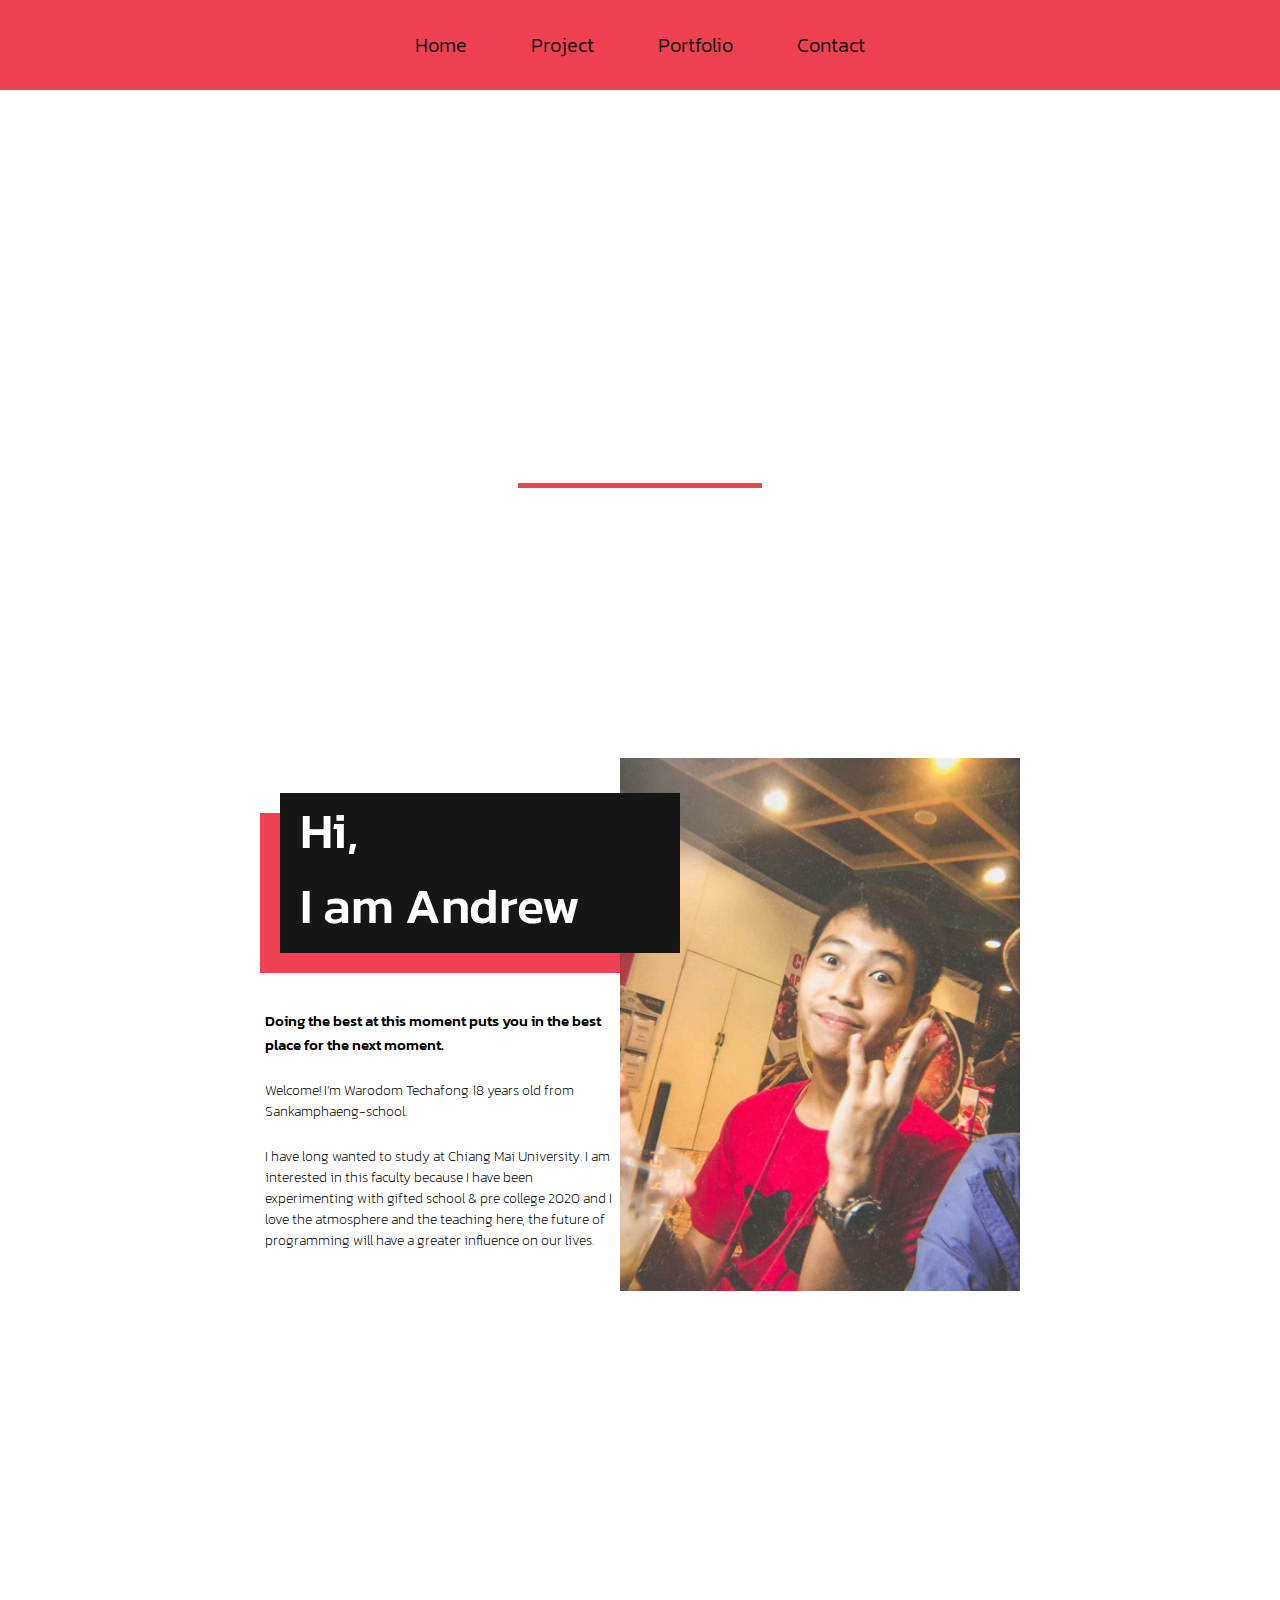
<file: index.html>
<!DOCTYPE html>
<html lang="en">
    <head>
        <meta charset="utf-8">
        <meta name="viewport" content="width=device-width, initial-scale=1.0">
        <title>andrewii23</title>

	    <link rel="stylesheet" href="https://fonts.googleapis.com/css?family=Kanit">
	    <link rel="stylesheet" href="https://kit-pro.fontawesome.com/releases/v5.13.0/css/pro.min.css" >
        <link rel="stylesheet" type="text/css" href="css/style.css" media="screen" />
	    <link rel="shortcut icon" href="img/logo.png">
		<script type="text/javascript" src="js/title.js"></script>
    </head>
    <body>
        <div class="header">
            <ul>
		        <li><a href="index.html">Home</a></li>
		        <li><a href="project.html">Project</a></li>
		        <li><a href="portfolio.html">Portfolio</a></li>
		        <li><a href="contact.html">Contact</a></li>
		    </ul>
        </div>
        <div class="container bg-black" style="z-index:0;background:url('http://i.imgur.com/sFpFyPeh.gif');background-repeat: no-repeat;background-size: cover;">
	        <div class="row">
	            <center>
		            <h1>W E L C O M E</h1>
	                <h3>Knowledge is power.</h3>
		            <div class="line"></div>
					<!--<div class="info">
						<ul>
							<li><i class="fab fa-facebook-f"></i><a href="#"></a></li>
              <li><i class="fab fa-facebook-f"></i><a href="#"></a></li>
              <li><i class="fab fa-facebook-f"></i><a href="#"></a></li>
              <li><i class="fab fa-facebook-f"></i><a href="#"></a></li>
						</ul>
					</div>-->
	          	</center>
	        </div>
        </div>
		<div style="height:750px;padding:50px;" class="container bg-white">
			<div id="box" class="row">
                <img id="transitionforandrew" style "" src="img/57533044_405043456975722_1621174670466220032_o.jpg" width="400px">
				<div id="transitionforpathbgblack" class="path bg-black">
					<h2>Hi,</h2>
					<h2>I am Andrew</h2>
				</div>
				<div id="transitionforpathbgred" class="path bg-red"></div>
				<div id="transitionforspan" style="width:350px;">
					<span>Doing the best at this moment puts you in the best place for the next moment.</span>
					<br><br>
					<p>Welcome! I’m Warodom Techafong 18 years old from Sankamphaeng-school.</p>
                    <br>
					<p>I have long wanted to study at Chiang Mai University. I am interested in this faculty because I have been experimenting with gifted school & pre college 2020 and I love the atmosphere and the teaching here, the future of programming will have a greater influence on our lives.</p>
				</div>
			</div>
		</div>
    <footer>
      <ul>
        <li><a href="https://www.facebook.com/andrew.warodom/" target="_blank"><i class="fab fa-facebook-f"></i></a></li>
        <li><a href="https://www.youtube.com/channel/UCpaS-hvGrgOe9mP3vXyAitQ" target="_blank"><i class="fab fa-youtube"></i></a></li>
        <li><a href="https://www.instagram.com/andrewii23/" target="_blank"><i class="fab fa-instagram"></i></a></li>
      </ul>
    </footer>
    </body>
</html>
</file>
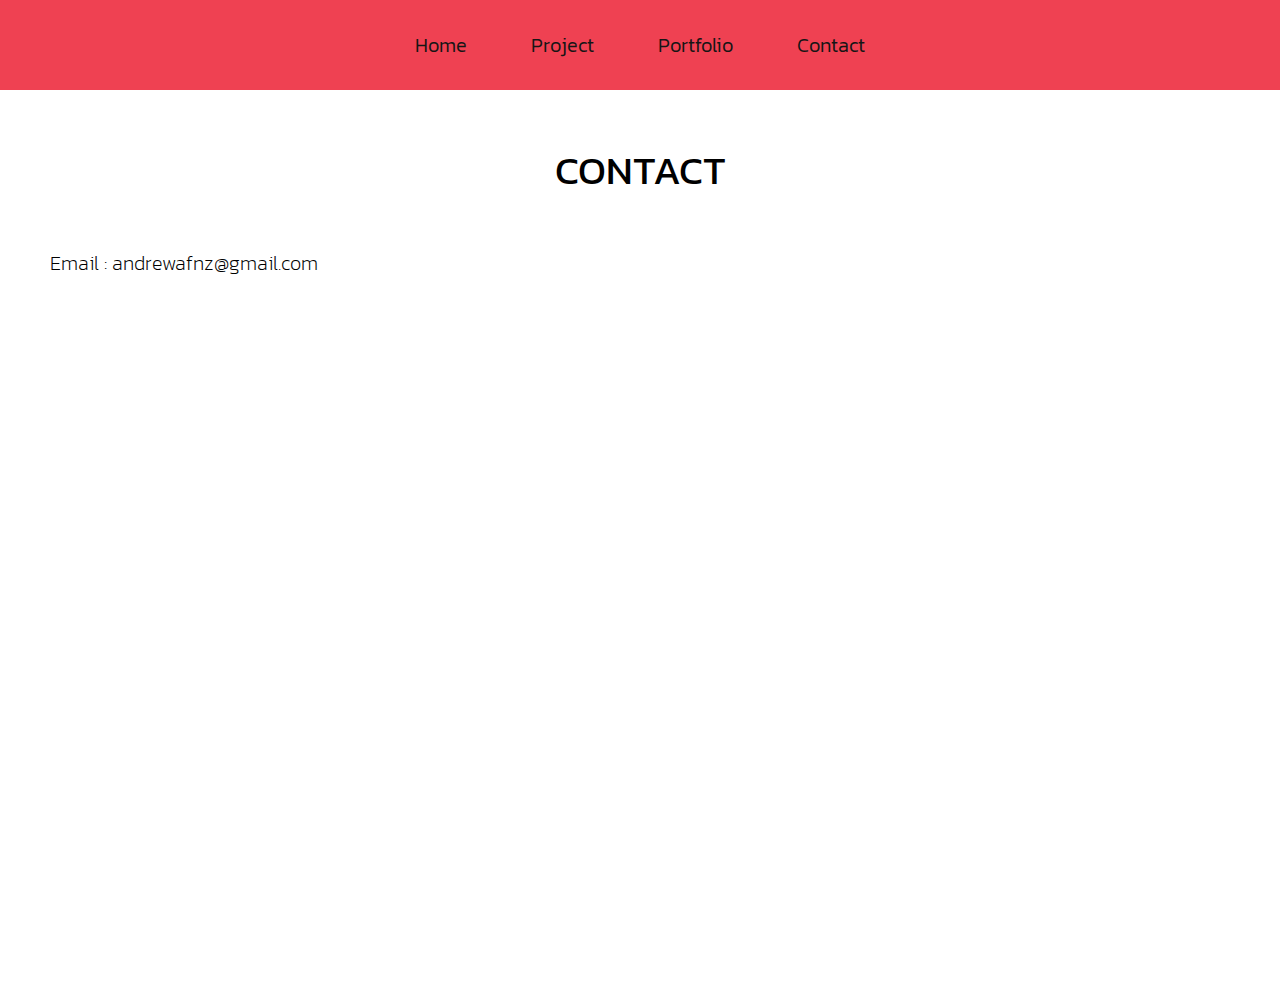
<file: contact.html>
<!DOCTYPE html>
<html lang="en">
    <head>
        <meta charset="utf-8">
        <meta name="viewport" content="width=device-width, initial-scale=1.0">
        <title>andrewii23</title>

	    <link rel="stylesheet" href="https://fonts.googleapis.com/css?family=Kanit">
	    <link rel="stylesheet" href="https://kit-pro.fontawesome.com/releases/v5.13.0/css/pro.min.css" >
        <link rel="stylesheet" type="text/css" href="css/style.css" media="screen" />
	    <link rel="shortcut icon" href="img/logo.png">
		<script type="text/javascript" src="js/title.js"></script>
    </head>
    <body>
        <div class="header">
            <ul>
              <li><a href="index.html">Home</a></li>
              <li><a href="project.html">Project</a></li>
              <li><a href="portfolio.html">Portfolio</a></li>
              <li><a href="contact.html">Contact</a></li>
		    </ul>
        </div>

		<div style="height:750px;padding:50px;display:block;">
      <h3 style="color:#000;font-weight:400;justify-content:center;align-items:center;padding:0;" class="container">CONTACT</h3>
      <br />      <br />

      <p style="font-size:20px;"> Email : andrewafnz@gmail.com</p>
    </div>
    <footer>
      <ul>
        <li><a href="https://www.facebook.com/andrew.warodom/" target="_blank"><i class="fab fa-facebook-f"></i></a></li>
        <li><a href="https://www.youtube.com/channel/UCpaS-hvGrgOe9mP3vXyAitQ" target="_blank"><i class="fab fa-youtube"></i></a></li>
        <li><a href="https://www.instagram.com/andrewii23/" target="_blank"><i class="fab fa-instagram"></i></a></li>
      </ul>
    </footer>
    </body>
</html>
</file>
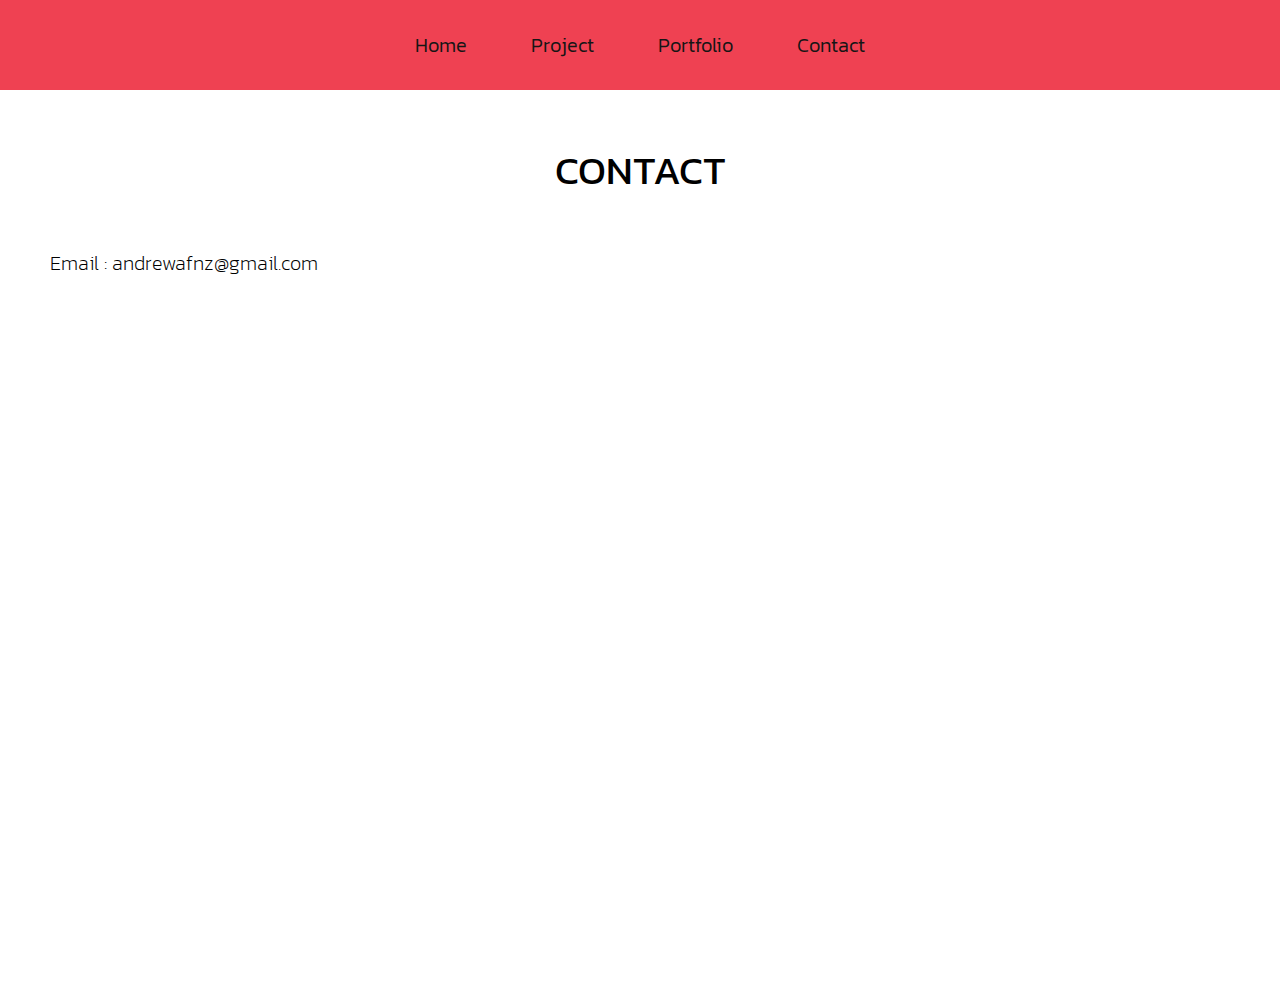
<file: portfolio.html>
<!DOCTYPE html>
<html lang="en">
    <head>
        <meta charset="utf-8">
        <meta name="viewport" content="width=device-width, initial-scale=1.0">
        <title>andrewii23</title>

	    <link rel="stylesheet" href="https://fonts.googleapis.com/css?family=Kanit">
	    <link rel="stylesheet" href="https://kit-pro.fontawesome.com/releases/v5.13.0/css/pro.min.css" >
        <link rel="stylesheet" type="text/css" href="css/style.css" media="screen" />
	    <link rel="shortcut icon" href="img/logo.png">
		<script type="text/javascript" src="js/title.js"></script>
    </head>
    <body>
        <div class="header">
            <ul>
		        <li><a href="index.html">Home</a></li>
		        <li><a href="project.html">Project</a></li>
		        <li><a href="portfolio.html">Portfolio</a></li>
		        <li><a href="contact.html">Contact</a></li>
		    </ul>
        </div>

		<div style="height:750px;padding:50px;display:block;">
      <h3 style="color:#000;font-weight:400;justify-content:center;align-items:center;padding:0;" class="container">CONTACT</h3>
      <br />      <br />

      <p style="font-size:20px;"> Email : andrewafnz@gmail.com</p>
    </div>
    <footer>
      <ul>
        <li><a href="https://www.facebook.com/andrew.warodom/" target="_blank"><i class="fab fa-facebook-f"></i></a></li>
        <li><a href="https://www.youtube.com/channel/UCpaS-hvGrgOe9mP3vXyAitQ" target="_blank"><i class="fab fa-youtube"></i></a></li>
        <li><a href="https://www.instagram.com/andrewii23/" target="_blank"><i class="fab fa-instagram"></i></a></li>
      </ul>
    </footer>
    </body>
</html>
</file>
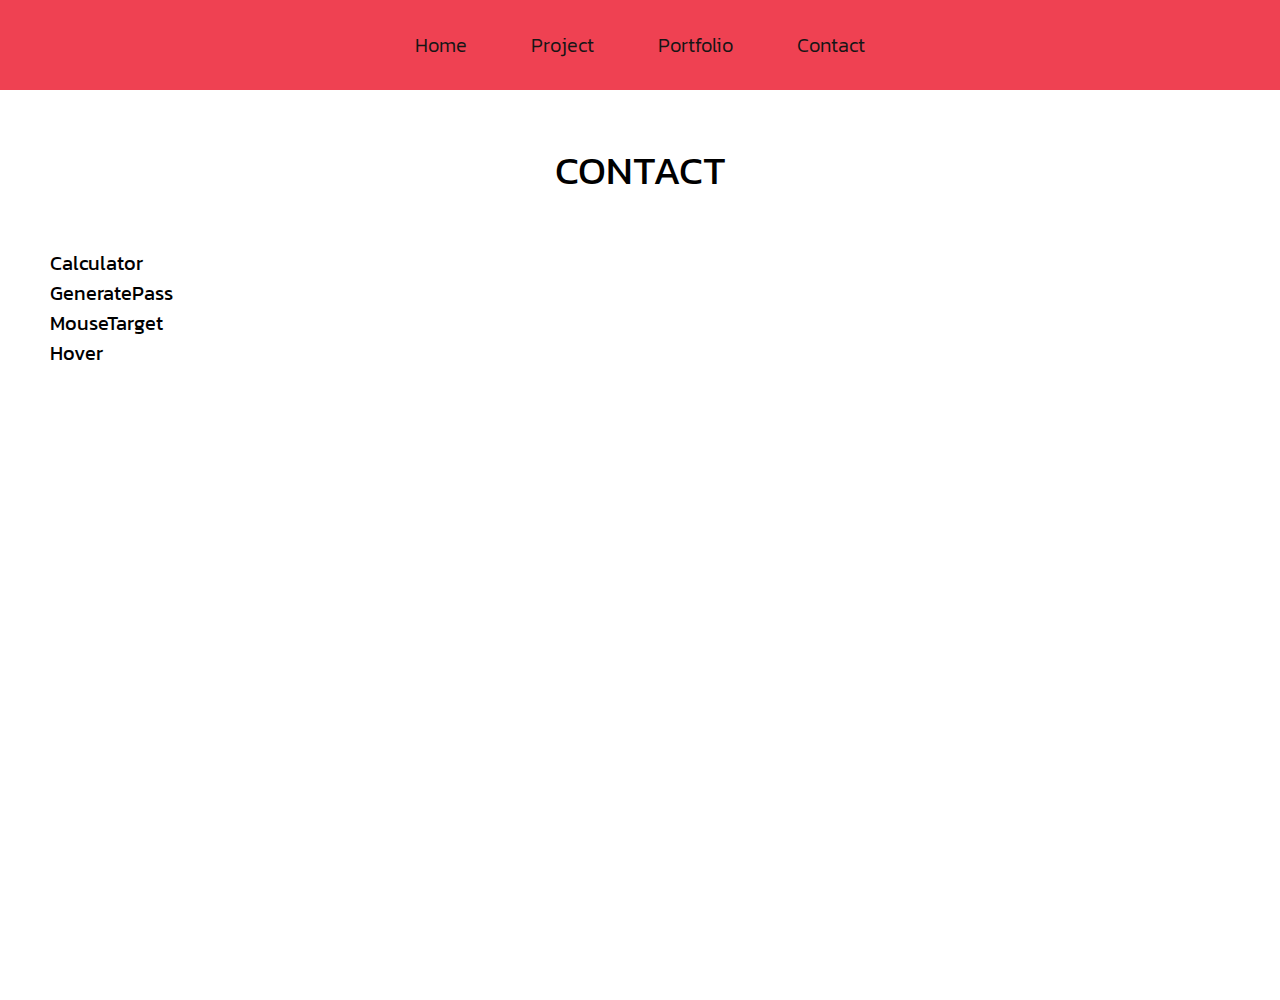
<file: project.html>
<!DOCTYPE html>
<html lang="en">
    <head>
        <meta charset="utf-8">
        <meta name="viewport" content="width=device-width, initial-scale=1.0">
        <title>andrewii23</title>

	    <link rel="stylesheet" href="https://fonts.googleapis.com/css?family=Kanit">
	    <link rel="stylesheet" href="https://kit-pro.fontawesome.com/releases/v5.13.0/css/pro.min.css" >
        <link rel="stylesheet" type="text/css" href="css/style.css" media="screen" />
	    <link rel="shortcut icon" href="img/logo.png">
        <script type="text/javascript" src="js/title.js"></script>
    <style>
        ul.project {
            list-style: none;
        }
        ul.project li a{
            color: black;
            text-decoration-line: none;
            font-size:20px;
           font-weight: normal;
        }
    </style>
    </head>
    <body>
        <div class="header">
            <ul>
		        <li><a href="index.html">Home</a></li>
		        <li><a href="project.html">Project</a></li>
		        <li><a href="portfolio.html">Portfolio</a></li>
		        <li><a href="contact.html">Contact</a></li>
		    </ul>
        </div>

		<div style="height:750px;padding:50px;display:block;">
      <h3 style="color:#000;font-weight:400;justify-content:center;align-items:center;padding:0;" class="container">CONTACT</h3>
      <br />      <br />

      <ul class="project">
        <li><a href="Project/Calculator.html">Calculator</a></li>
        <li><a href="Project/GeneratePass.html">GeneratePass</a></li>
        <li><a href="Project/MouseTarget.html">MouseTarget</a></li>
        <li><a href="Project/SocialHover.html">Hover</a></li>
    </ul>
    </div>
    <footer>
      <ul>
        <li><a href="https://www.facebook.com/andrew.warodom/" target="_blank"><i class="fab fa-facebook-f"></i></a></li>
        <li><a href="https://www.youtube.com/channel/UCpaS-hvGrgOe9mP3vXyAitQ" target="_blank"><i class="fab fa-youtube"></i></a></li>
        <li><a href="https://www.instagram.com/andrewii23/" target="_blank"><i class="fab fa-instagram"></i></a></li>
      </ul>
    </footer>
    </body>
</html>
</file>
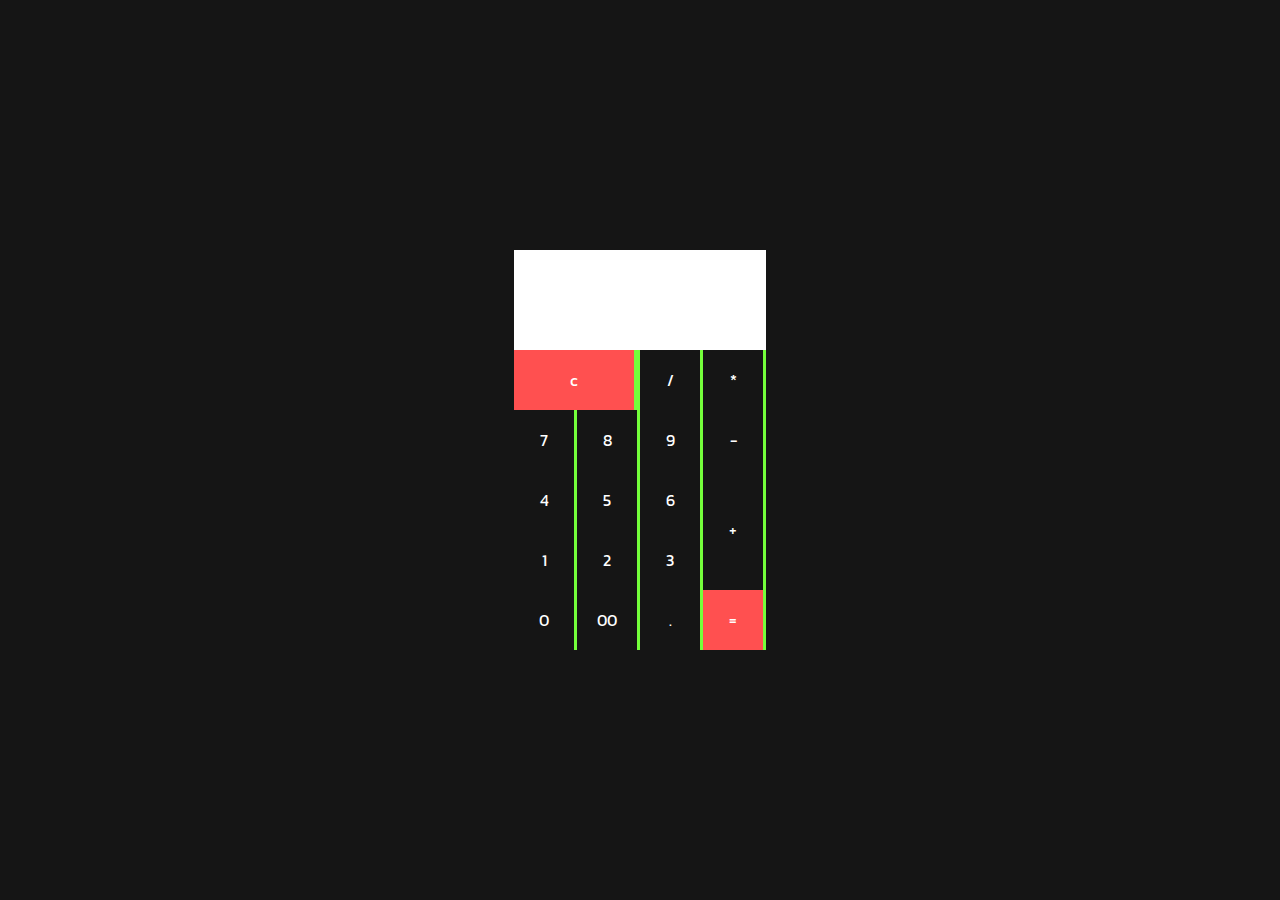
<file: Project/Calculator.html>
<!DOCTYPE html>
<html lang="en">
    <head>
        <meta charset="utf-8">
        <meta name="viewport" content="width=device-width, initial-scale=1.0">
        <title>CAMT CAL</title>
	    <link rel="stylesheet" href="https://fonts.googleapis.com/css?family=Kanit">
        <link rel="stylesheet" type="text/css" href="css/style1.css"/>
    </head>
    <body>
        <form class="calculator" name="calc">
		    <input class="value" type="text" name="txt" readonly>
		    <span class="num clear" onclick="document.calc.txt.value =''">c</span>
		    <span class="num" onclick="document.calc.txt.value +='/'">/</span>
		    <span class="num" onclick="document.calc.txt.value +='*'">*</span>
		    <span class="num" onclick="document.calc.txt.value +='7'">7</span>
		    <span class="num" onclick="document.calc.txt.value +='8'">8</span>
		    <span class="num" onclick="document.calc.txt.value +='9'">9</span>
		    <span class="num" onclick="document.calc.txt.value +='-'">-</span>
		    <span class="num" onclick="document.calc.txt.value +='4'">4</span>
		    <span class="num" onclick="document.calc.txt.value +='5'">5</span>
	    	<span class="num" onclick="document.calc.txt.value +='6'">6</span>
		    <span class="num plus" onclick="document.calc.txt.value +='+'">+</span>
	    	<span class="num" onclick="document.calc.txt.value +='1'">1</span>
	    	<span class="num" onclick="document.calc.txt.value +='2'">2</span>
			<span class="num" onclick="document.calc.txt.value +='3'">3</span>
	    	<span class="num" onclick="document.calc.txt.value +='0'">0</span>
	    	<span class="num" onclick="document.calc.txt.value +='00'">00</span>
	    	<span class="num" onclick="document.calc.txt.value +='.'">.</span>
	    	<span class="num equal" onclick="document.calc.txt.value = eval(calc.txt.value)">=</span>
	    </form>
    </body>
</html>
</file>
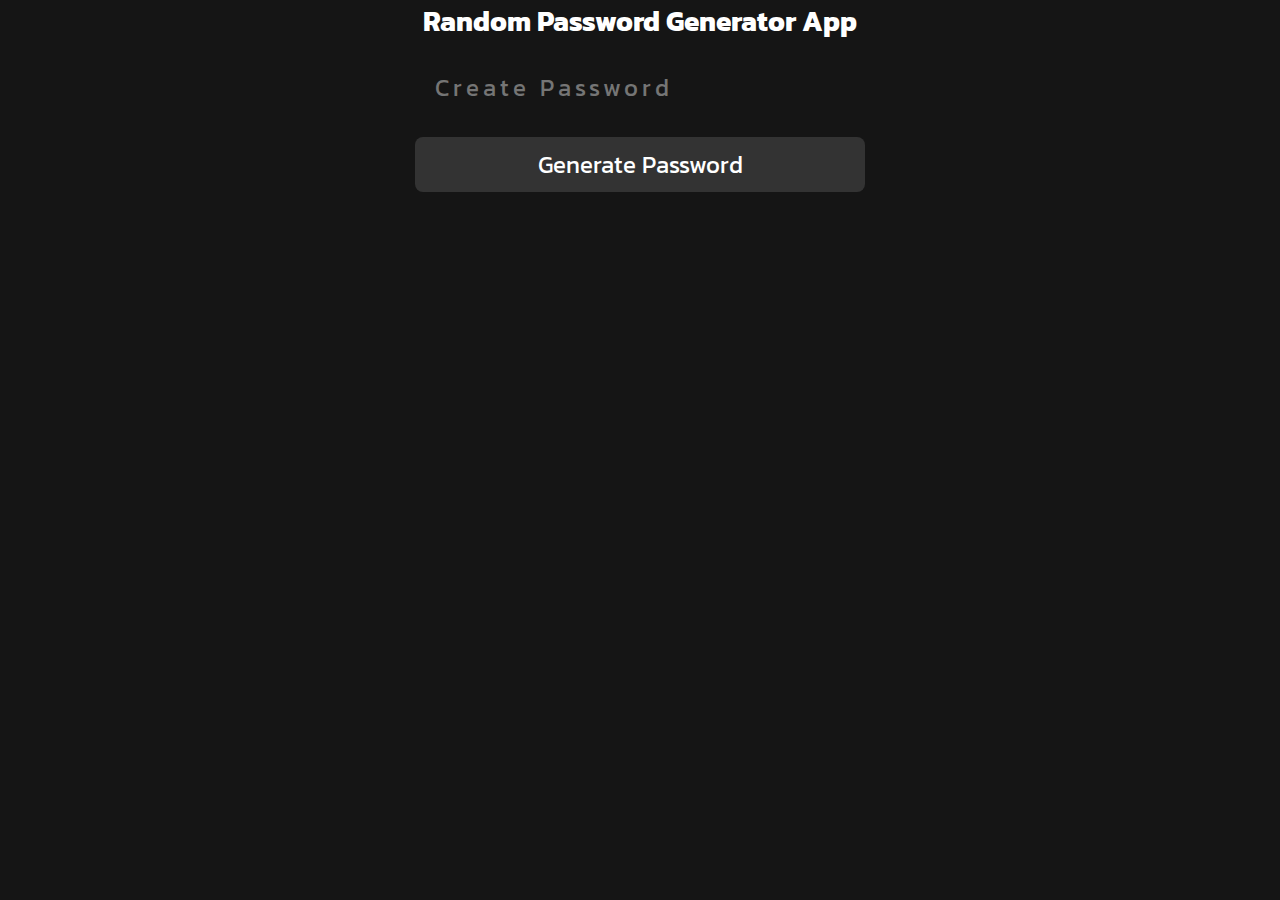
<file: Project/GeneratePass.html>
<!DOCTYPE html>
<html lang="en" dir="ltr">
  <head>
    <title>Generator CAMT</title>
	<link rel="stylesheet" href="https://fonts.googleapis.com/css?family=Kanit">
    <link rel="stylesheet" type="text/css" href="css/style2.css"/>
  </head>
  <body>
    <div class="inputBox">
      <h2>Random Password Generator App</h2>
      <input type="text" name="" placeholder="Create Password" id="password" readonly="">
      <div id="btn" onclick="getPassword()">Generate Password</div>
    </div>
    <script type="text/javascript">
      function getPassword(){

        var chars = "0123456789abcdefghijklmnopqrstuvwxyzABCDEFGHIJKLMNOPQRSTUVWXYZ!@#$%^&*()_+?><:{}[]";
        var passwordLength = 16;
        var password = "";

        for (var i=0; i<passwordLength; i++){
          var randomNumber = Math.floor(Math.random() * chars.length);
          password += chars.substring(randomNumber,randomNumber+1);
        }
        document.getElementById("password").value = password
      }
    </script>
  </body>
</html>
</file>
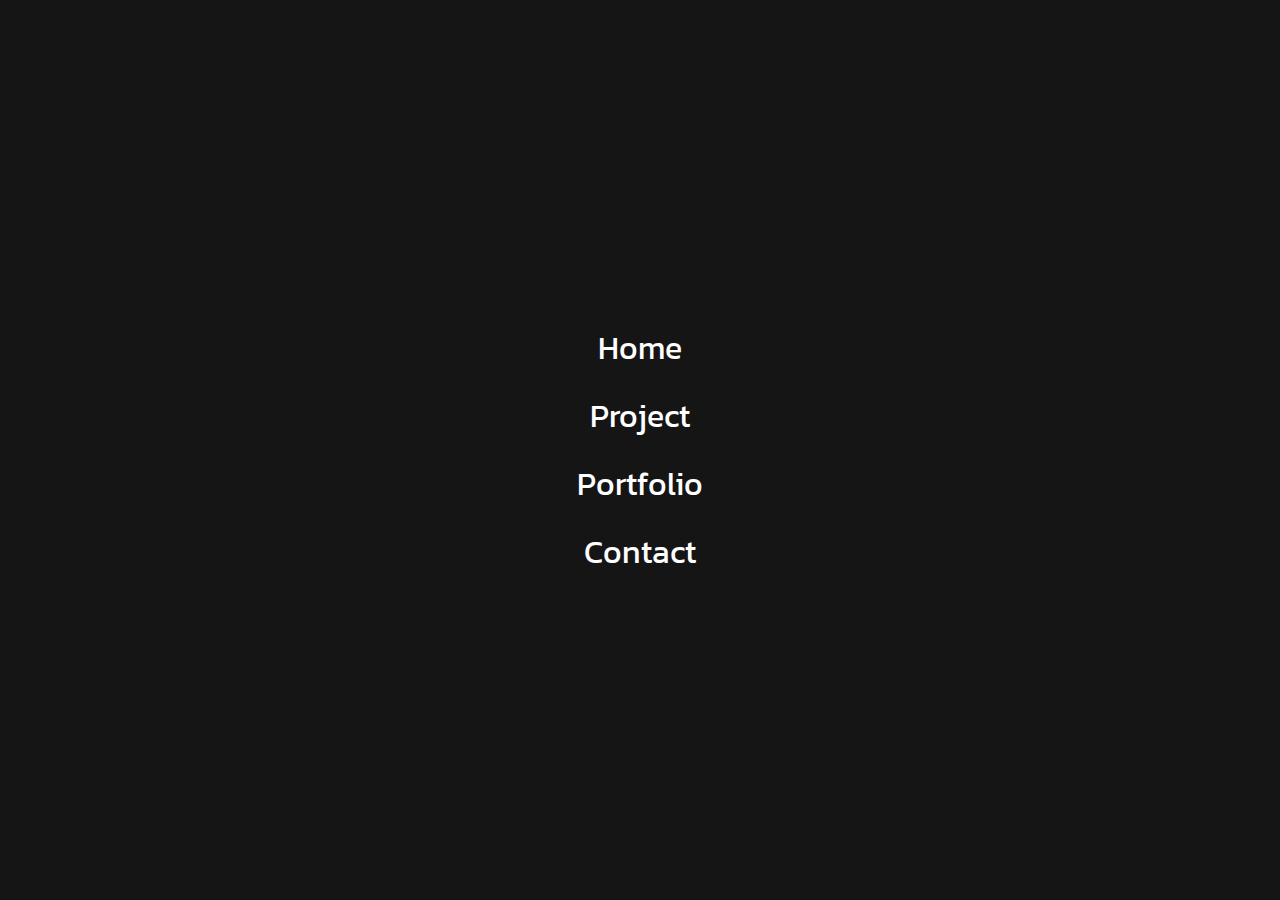
<file: Project/MouseTarget.html>
<!DOCTYPE html>
<html lang="en" dir="ltr">
  <head>
    <meta charset="utf-8">
    <title>Mtg CAMT</title>
	<link rel="stylesheet" href="https://fonts.googleapis.com/css?family=Kanit">
	<link rel="stylesheet" type="text/css" href="css/style3.css"/>
  </head>
  <body>
    <ul>
      <div id="marker"></div>
      <li><a href="#">Home</a></li>
      <li><a href="#">Project</a></li>
      <li><a href="#">Portfolio</a></li>
      <li><a href="#">Contact</a></li>
    </ul>
    <script>
      const marker = document.querySelector('#marker');
      const item = document.querySelectorAll('ul li a');

      function indicator(e){
        marker.style.top = e.offsetTop+'px';
        marker.style.width = e.offsetWidth+'px';
      }

      item.forEach(Link => {
        Link.addEventListener('mousemove', (e) => {
          indicator(e.target);
        })
      })
    </script>
  </body>
</html>
</file>
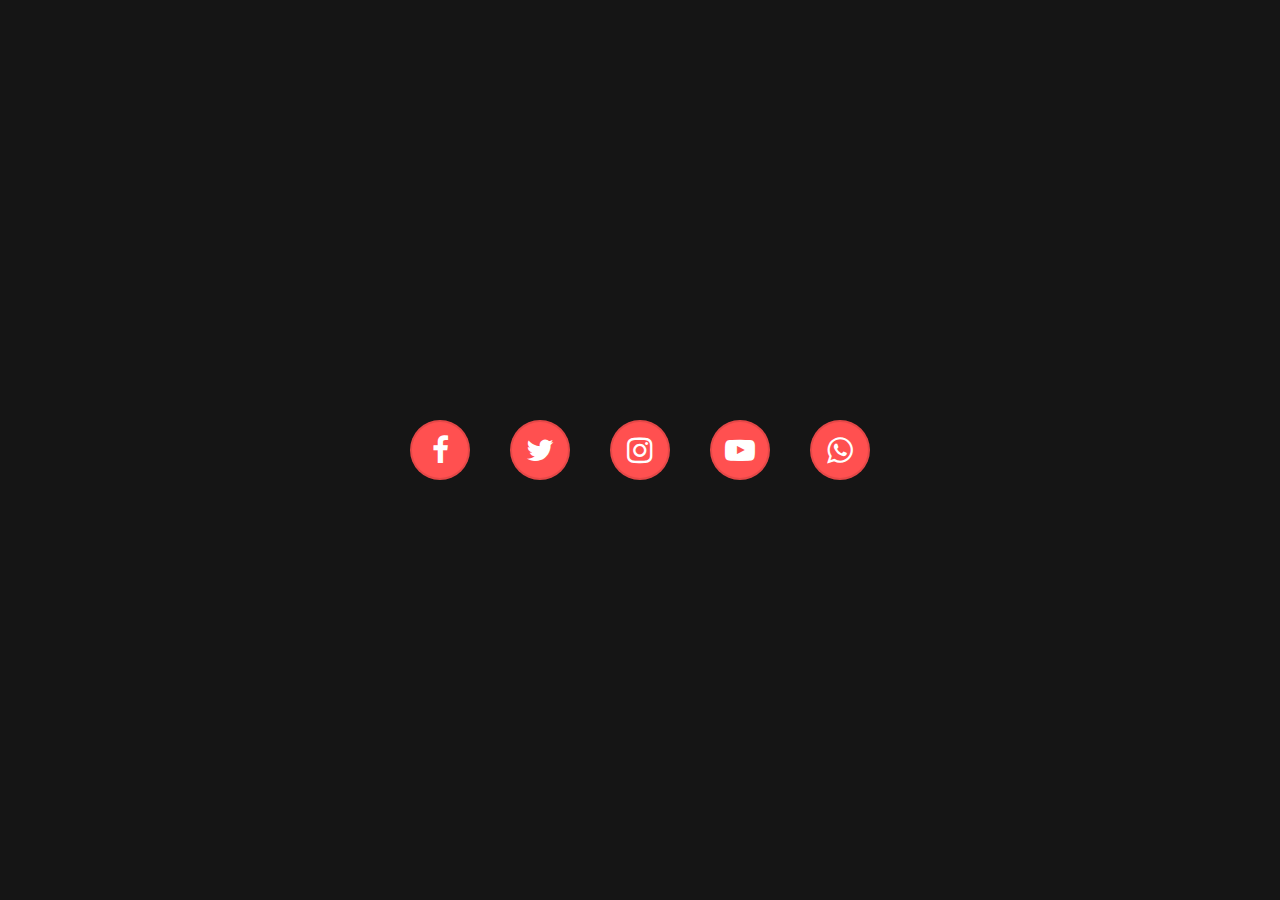
<file: Project/SocialHover.html>
<!DOCTYPE html>
<html lang="en" dir="ltr">
  <head>
    <title>CAMT SCHV</title>
    <link rel="stylesheet" href="https://stackpath.bootstrapcdn.com/font-awesome/4.7.0/css/font-awesome.min.css" integrity="sha384-wvfXpqpZZVQGK6TAh5PVlGOfQNHSoD2xbE+QkPxCAFlNEevoEH3Sl0sibVcOQVnN" crossorigin="anonymous">
    <link rel="stylesheet" type="text/css" href="css/style4.css">
    </head>
    <body>
    <ul>
      <li><a href="#"><i class="fa fa-facebook" aria-hidden="true"></i></a></li>
      <li><a href="#"><i class="fa fa-twitter" aria-hidden="true"></i></a></li>
      <li><a href="#"><i class="fa fa-instagram" aria-hidden="true"></i></a></li>
      <li><a href="#"><i class="fa fa-youtube-play" aria-hidden="true"></i></a></li>
      <li><a href="#"><i class="fa fa-whatsapp" aria-hidden="true"></i></a></li>
    </ul>
  </body>
</html>
</file>
<file: css/style.css>
@import url("https://fonts.googleapis.com/css2?family=Kanit:ital,wght@0,100;0,200;0,300;0,400;0,500;0,600;0,700;0,800;0,900;1,100;1,200;1,300;1,400;1,500;1,600;1,700;1,800;1,900&display=swap");
* {
  margin: 0;
  padding: 0;
}
body {
  font-family: "Kanit", sans-serif;
  background-color: rgba(255, 255, 255, 1);
}
.header {
  width: 100%;
  background-color: rgba(239, 65, 82, 1);
}
.header ul {
  text-align: center;
}
.header ul li {
  padding: 0;
  list-style: none;
  display: inline-block;
}
.header ul li a {
  display: block;
  text-decoration: none;
  color: #151515;
  font-size: 20px;
  font-weight: 300;
  padding: 30px;
  transition: all ease 0.5s;
}
.header ul li a:hover{
  color: #373737;
}
nav #marker {
  position: absolute;
  left: 0;
  height: 4px;
  width: 0;
  background: #151515;
  bottom: -8px;
  transition: 0.5s;
  border-radius: 4px;
}
h1 {
  color: #fff;
  font-size: 75px;
  font-weight: 1000;
  text-transform: uppercase;
}
h2 {
  padding: 20px;
  padding-top: 0;
  padding-bottom: 0;
  color: #fff;
  font-size: 50px;
  font-weight: 500;
}
h3 {
  color: #fff;
  font-size: 40px;
  font-weight: 100;
}
.container {
  padding: 200px;
  display: flex;
  position: static;
  justify-content: center;
}
.row {
  display: flex;
  flex-wrap: wrap;
}
.line {
  margin: 20px;
  background-color: rgba(239, 65, 82, 1);
  width: 55%;
  height: 5px;
}
.bg-white {
  background-color: rgba(255, 255, 255, 1);
}
.bg-red {
  background-color: rgba(239, 65, 82, 1);
}
.bg-black {
  background-color: rgba(22, 22, 22, 1);
}
.path {
  width: 400px;
  height: 160px;
}
span {
  font-size: 15px;
  font-weight: 500;
}
p {
  font-size: 14px;
  font-weight: 250;
}
#box {
  position: relative;
  right: 20px;
}
#transitionforpathbgred {
  position: absolute;
  top: 55px;
  right: -40px;
  z-index: 1;
}
#transitionforandrew {
  position: absolute;
  z-index: 2;
}
#transitionforpathbgblack {
  position: absolute;
  top: 35px;
  right: -60px;
  z-index: 3;
}
#transitionforspan {
  position: absolute;
  top: 250px;
  right: 5px;
  z-index: 0;
}
footer {
  position: relative;
}
footer ul {
  position: relative;
  display: flex;
  justify-content: center;
  align-items: center;
}

footer ul li {
  list-style: none;
}
footer ul li a {
  display: flex;
  justify-content: center;
  align-items: center;
  position: relative;
  margin: 0 20;
  padding: 30px;
  text-decoration: none;
  font-size: 30px;
  color: #a6a6a6;
}

/* ----------- iPhone 6, 6S, 7 and 8 ----------- */

/* Portrait and Landscape */
@media only screen and (min-device-width: 375px) and (max-device-width: 667px) /*and (-webkit-min-device-pixel-ratio: 2) */ {
  .header {
    width: 100%;
    background-color: rgba(239, 65, 82, 1);
  }
  .header ul {
    text-align: center;
  }
  .header ul li {
    padding: 0;
    list-style: none;
    display: inline-block;
  }
  .header ul li a {
    display: block;
    text-decoration: none;
    color: #000;
    font-size: 20px;
    font-weight: 250;
    padding: 30px;
    padding-left: 9px;
    padding-right: 9px;
    transition: all ease 0.5s;
  }
  .header ul li a:hover {
    color: #fff;
  }
  h1 {
    color: #fff;
    font-size: 50px;
    font-weight: 1000;
    text-transform: uppercase;
  }
  h2 {
    padding: 10px;
    padding-top: 0;
    padding-bottom: 0;
    color: #fff;
    font-size: 30px;
    font-weight: 500;
  }
  h3 {
    color: #fff;
    font-size: 25px;
    font-weight: 100;
  }
  .container {
    padding: 200px;
    padding-left: 0;
    padding-right: 0;
    display: flex;
    justify-content: center;
  }
  .row {
    display: flex;
    flex-wrap: wrap;
  }
  .line {
    margin: 20px;
    background-color: rgba(239, 65, 82, 1);
    width: 50%;
    height: 5px;
  }
  .bg-white {
    background-color: rgba(255, 255, 255, 1);
  }
  .bg-red {
    background-color: rgba(239, 65, 82, 1);
  }
  .bg-black {
    background-color: rgba(22, 22, 22, 1);
  }
  .path {
    width: 260px;
    height: 90px;
  }
  #box {
    position: relative;
    top: 0px;
    right: 95px;
  }
  #transitionforpathbgred {
    position: absolute;
    top: 280px;
    right: -215px;
    z-index: 1;
  }
  #transitionforandrew {
    width: 250px;
    position: absolute;
    z-index: 2;
  }
  #transitionforpathbgblack {
    position: absolute;
    top: 265px;
    right: -200px;
    z-index: 3;
  }
  #transitionforspan {
    position: absolute;
    top: 400px;
    right: -285px;
    z-index: 0;
  }
}

/* ----------- iPhone 6+, 7+ and 8+ ----------- */

/* Portrait and Landscape */
@media only screen and (min-device-width: 414px) and (max-device-width: 736px) /*and (-webkit-min-device-pixel-ratio: 3) */ {
  .header {
    width: 100%;
    background-color: rgba(239, 65, 82, 1);
  }
  .header ul {
    text-align: center;
  }
  .header ul li {
    padding: 0;
    list-style: none;
    display: inline-block;
  }
  .header ul li a {
    display: block;
    text-decoration: none;
    color: #000;
    font-size: 20px;
    font-weight: 250;
    padding: 30px;
    padding-left: 9px;
    padding-right: 9px;
    transition: all ease 0.5s;
  }
  .header ul li a:hover {
    color: #fff;
  }
  h1 {
    color: #fff;
    font-size: 50px;
    font-weight: 1000;
    text-transform: uppercase;
  }
  h2 {
    padding: 10px;
    padding-top: 0;
    padding-bottom: 0;
    color: #fff;
    font-size: 30px;
    font-weight: 500;
  }
  h3 {
    color: #fff;
    font-size: 25px;
    font-weight: 100;
  }
  .container {
    padding: 200px;
    padding-left: 0;
    padding-right: 0;
    display: flex;
    justify-content: center;
  }
  .row {
    display: flex;
    flex-wrap: wrap;
  }
  .line {
    margin: 20px;
    background-color: rgba(239, 65, 82, 1);
    width: 50%;
    height: 5px;
  }
  .bg-white {
    background-color: rgba(255, 255, 255, 1);
  }
  .bg-red {
    background-color: rgba(239, 65, 82, 1);
  }
  .bg-black {
    background-color: rgba(22, 22, 22, 1);
  }
  .path {
    width: 260px;
    height: 90px;
  }
  #box {
    position: relative;
    top: 0px;
    right: 95px;
  }
  #transitionforpathbgred {
    position: absolute;
    top: 280px;
    right: -215px;
    z-index: 1;
  }
  #transitionforandrew {
    width: 250px;
    position: absolute;
    z-index: 2;
  }
  #transitionforpathbgblack {
    position: absolute;
    top: 265px;
    right: -200px;
    z-index: 3;
  }
  #transitionforspan {
    position: absolute;
    top: 400px;
    right: -285px;
    z-index: 0;
  }
}

/* ----------- iPhone X ----------- */

/* Portrait and Landscape */
@media only screen and (min-device-width: 375px) and (max-device-width: 812px) /*and (-webkit-min-device-pixel-ratio: 3) */ {
  .header {
    width: 100%;
    background-color: rgba(239, 65, 82, 1);
  }
  .header ul {
    text-align: center;
  }
  .header ul li {
    padding: 0;
    list-style: none;
    display: inline-block;
  }
  .header ul li a {
    display: block;
    text-decoration: none;
    color: #000;
    font-size: 20px;
    font-weight: 250;
    padding: 30px;
    padding-left: 9px;
    padding-right: 9px;
    transition: all ease 0.5s;
  }
  .header ul li a:hover {
    color: #fff;
  }
  h1 {
    color: #fff;
    font-size: 50px;
    font-weight: 1000;
    text-transform: uppercase;
  }
  h2 {
    padding: 10px;
    padding-top: 0;
    padding-bottom: 0;
    color: #fff;
    font-size: 30px;
    font-weight: 500;
  }
  h3 {
    color: #fff;
    font-size: 25px;
    font-weight: 100;
  }
  .container {
    padding: 200px;
    padding-left: 0;
    padding-right: 0;
    display: flex;
    justify-content: center;
  }
  .row {
    display: flex;
    flex-wrap: wrap;
  }
  .line {
    margin: 20px;
    background-color: rgba(239, 65, 82, 1);
    width: 50%;
    height: 5px;
  }
  .bg-white {
    background-color: rgba(255, 255, 255, 1);
  }
  .bg-red {
    background-color: rgba(239, 65, 82, 1);
  }
  .bg-black {
    background-color: rgba(22, 22, 22, 1);
  }
  .path {
    width: 260px;
    height: 90px;
  }
  #box {
    position: relative;
    top: 0px;
    right: 95px;
  }
  #transitionforpathbgred {
    position: absolute;
    top: 280px;
    right: -215px;
    z-index: 1;
  }
  #transitionforandrew {
    width: 250px;
    position: absolute;
    z-index: 2;
  }
  #transitionforpathbgblack {
    position: absolute;
    top: 265px;
    right: -200px;
    z-index: 3;
  }
  #transitionforspan {
    position: absolute;
    top: 400px;
    right: -285px;
    z-index: 0;
  }
}
</file>
<file: Project/css/style1.css>
@import url('https://fonts.googleapis.com/css2?family=Kanit:ital,wght@0,100;0,200;0,300;0,400;0,500;0,600;0,700;0,800;0,900;1,100;1,200;1,300;1,400;1,500;1,600;1,700;1,800;1,900&display=swap');

*{
	margin: 0;
	padding: 0;
	box-sizing: border-box;
}
body
{
	font-family:'Kanit',sans-serif;
	display: flex;
	justify-content: center;
	align-items: center;
	min-height: 100vh;
	background: #151515;
}
.calculator
{
	position: relative;
	display: grid;
}
.calculator .value
{
	grid-column: span 4;
	height: 100px;
	text-align: right;
	border: none;
	outline: none;
	padding: 10px;
	font-size: 18px;
}
.calculator span
{
	display: grid;
	width: 60px;
	height: 60px;
	color: #fff;
	background: #151515;
	place-items: center;
}
.calculator span:active
{
	background: #FF5050;
	color: #111;
}
.calculator
{
	background: #74ff3b;
	color: #111;
}
.calculator span.clear
{
	grid-column: span 2;
	width: 120px;
	background: #FF5050;
}
.calculator span.plus
{
	grid-row: span 2;
	height: 120px;
}
.calculator span.equal
{
	background: #FF5050;
}
.content {
	background-color:#fff;
}
</file>
<file: Project/css/style2.css>
@import url('https://fonts.googleapis.com/css2?family=Kanit:ital,wght@0,100;0,200;0,300;0,400;0,500;0,600;0,700;0,800;0,900;1,100;1,200;1,300;1,400;1,500;1,600;1,700;1,800;1,900&display=swap');

*{
  margin: 0;
  padding: 0;
  font-family:'Kanit',sans-serif;
}
body{
  display: flex;
  justify-content: center;
  align-items: center;
  min-height: inherit;
  background: #151515;
  text-align:center;
}
.inputBox
{
  position: relative;
  width: 450px;
}
.inputBox h2
{
  font-size: 28px;
  color: #fff;
}
.inputBox input
{
  position: relative;
  width: 100%;
  height: 60px;
  border: none;
  margin: 15px 0 20px;
  background: transparent;
  outline: none;
  padding: 0 20px;
  font-size: 24px;
  Letter-spacing: 4px;
  box-sizing:border-box;
  border-radius: 8px;
  color: #fff;
}
.inputBox input:placeholder
{
  letter-spacing: 0px;
}
.inputBox #btn
{
  position: relative;
  cursor: pointer;
  color: #fff;
  background: #333;
  font-size: 24px;
  display: inline-inline-block;
  padding: 10px 15px;
  border-radius: 8px;
  
}
.inputBox #btn:active
{
  background: #FF5050;
}
</file>
<file: Project/css/style3.css>
@import url('https://fonts.googleapis.com/css2?family=Kanit:ital,wght@0,100;0,200;0,300;0,400;0,500;0,600;0,700;0,800;0,900;1,100;1,200;1,300;1,400;1,500;1,600;1,700;1,800;1,900&display=swap');

*{
  margin: 0;
  padding: 0;
  font-family:'Kanit',sans-serif;
}
body
{
  display: flex;
  justify-content: center;
  align-items: center;
  min-height: 100vh;
  background: #151515;
}
ul
{
  list-style:none;
  position: relative;
  display: flex;
  flex-direction: column;
  align-items: center;
  justify-content: center;
}
ul li a
{
  
  position: relative;
  font-size: 2em;
  color: #fff;
  text-decoration: none;
  margin: 10px 0;
  display: inline-block;
  padding: 0 20px;
}
#marker
{
  position: absolute;
  top: 0;
  height: 50px;
  margin-top: -5px;
  background: #FF5050;
  border-radius: 2px;
  transition: 0.5s;

}
</file>
<file: Project/css/style4.css>
*
{
  margin: 0;
  padding: 0;
  box-sizing: border-box;
}
body
{
  display: flex;
  justify-content: center;
  align-items: center;
  min-height: 100vh;
  background: #151515;
}
ul
{
  position: relative;
  display: flex;
}
ul li
{
  position: relative;
  list-style: none;
}
ul li a
{
  position: relative;
  width: 80px;
  height: 80px;
  display: flex;
  justify-content: center;
  align-items: center;
  margin: 0 10px;
  text-decoration: none;
  font-size: 30px;
  border-radius: 50%;
  color: #151515;
  transition: 0.5s;
}
ul li a:hover
{
  color: #FF4141;
  transform: translateY(-20px);
  box-shadow: inset -1px -1px 2px rgba(0,0,0,0.2),
                    2px 24px 10px rgba(0,0,0,0.1);
}
ul li a .fa
{
  color: #fff;
  position: relative;
  z-index: 1;
}
ul li a::before
{
  content: '';
  position: absolute;
  top: 10px;
  left: 10px;
  right: 10px;
  bottom: 10px;
  border-radius: 50%;
  border: 2px solid rgba(0,0,0,0.1);
}
ul li:nth-child(1) a::before
{
  background: #FF5050;
}
ul li:nth-child(2) a::before
{
  background: #FF5050;
}
ul li:nth-child(3) a::before
{
  background: #FF5050;
}
ul li:nth-child(4) a::before
{
  background: #FF5050;
}
ul li:nth-child(5) a::before
{
  background: #FF5050;
}
</file>
